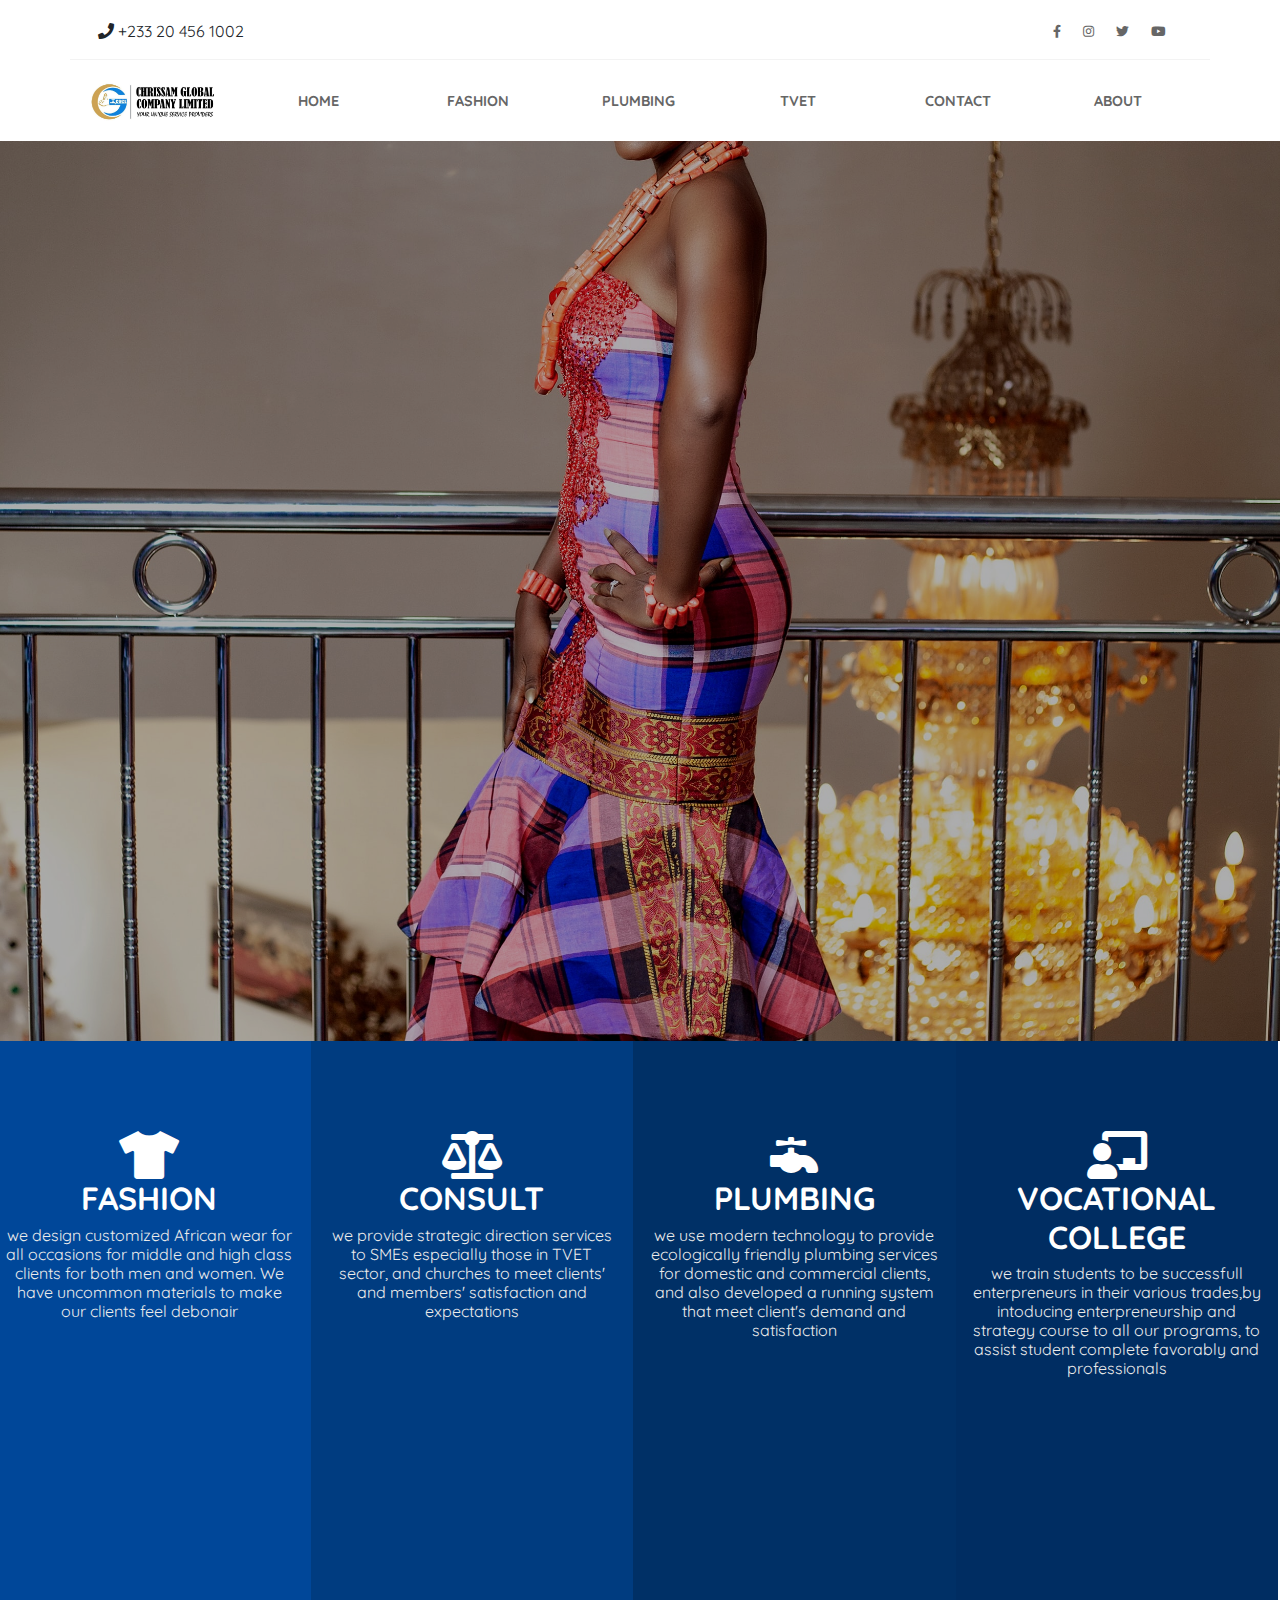
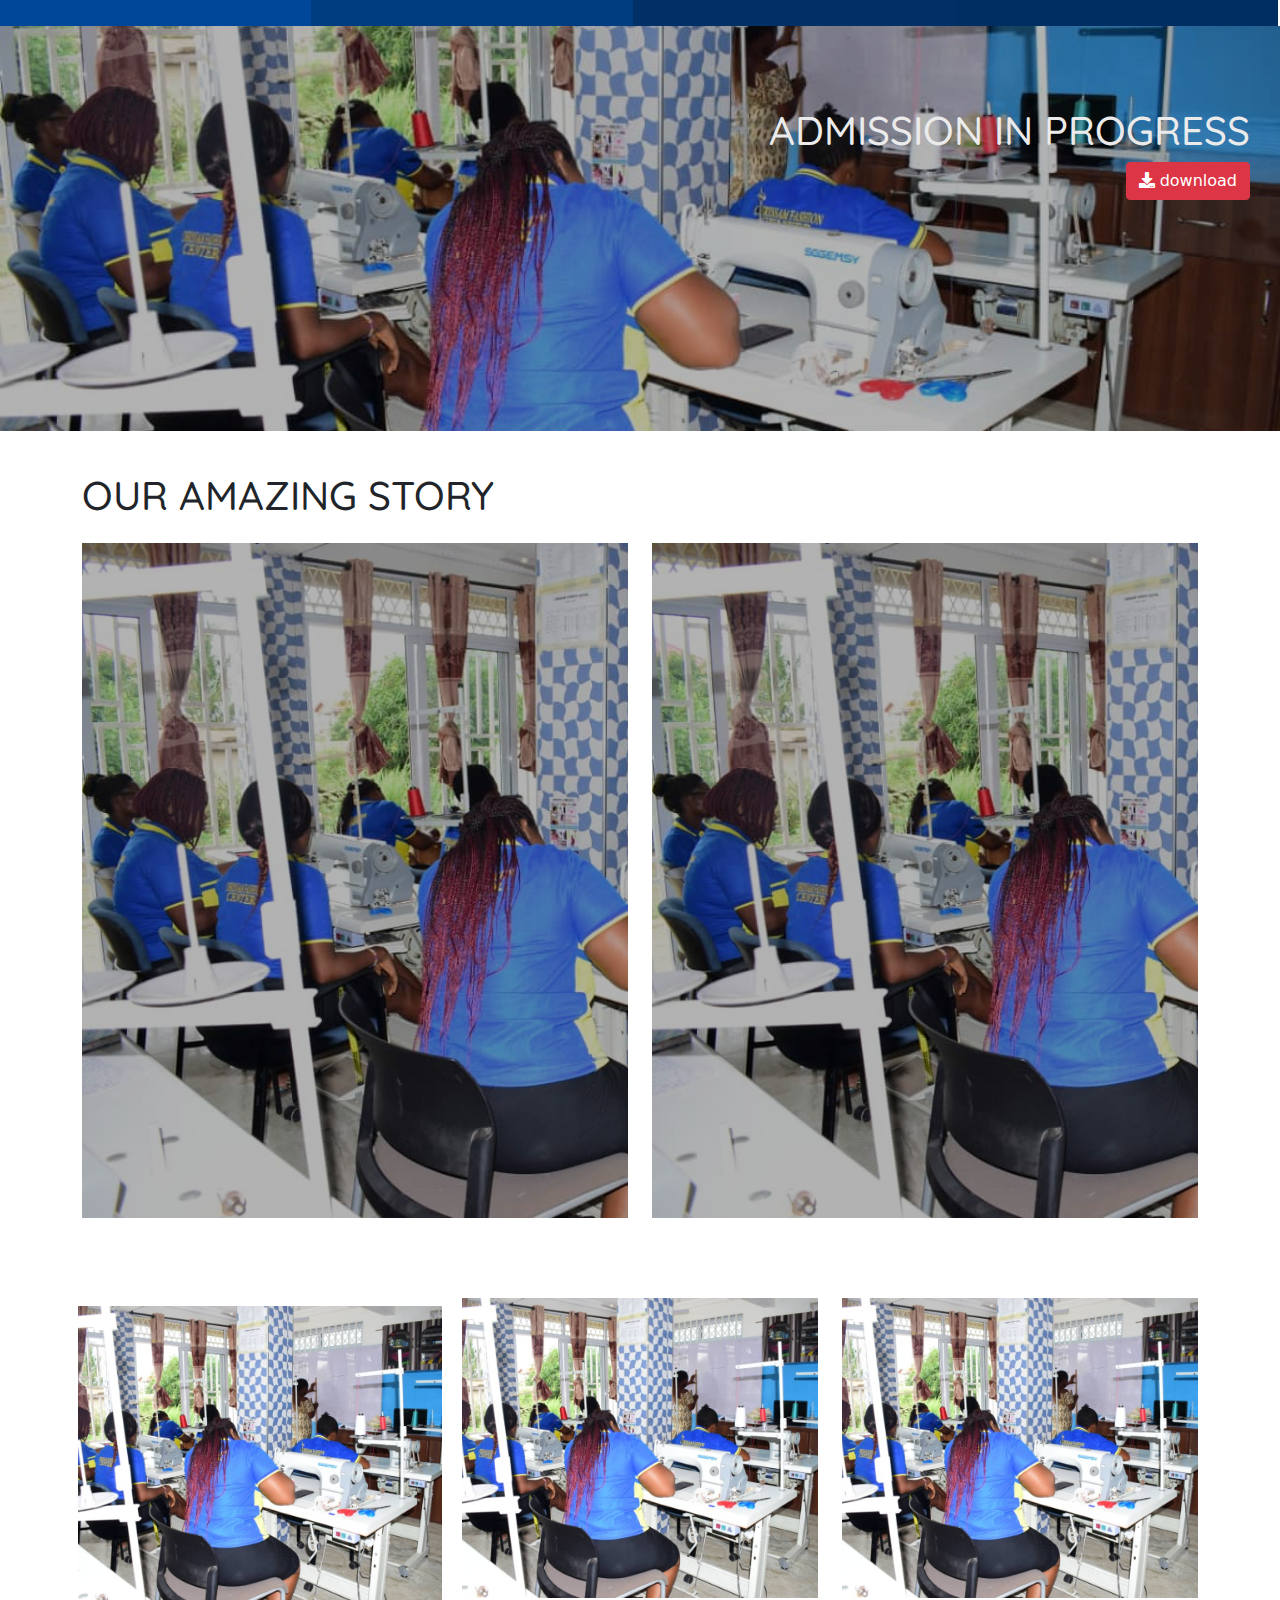
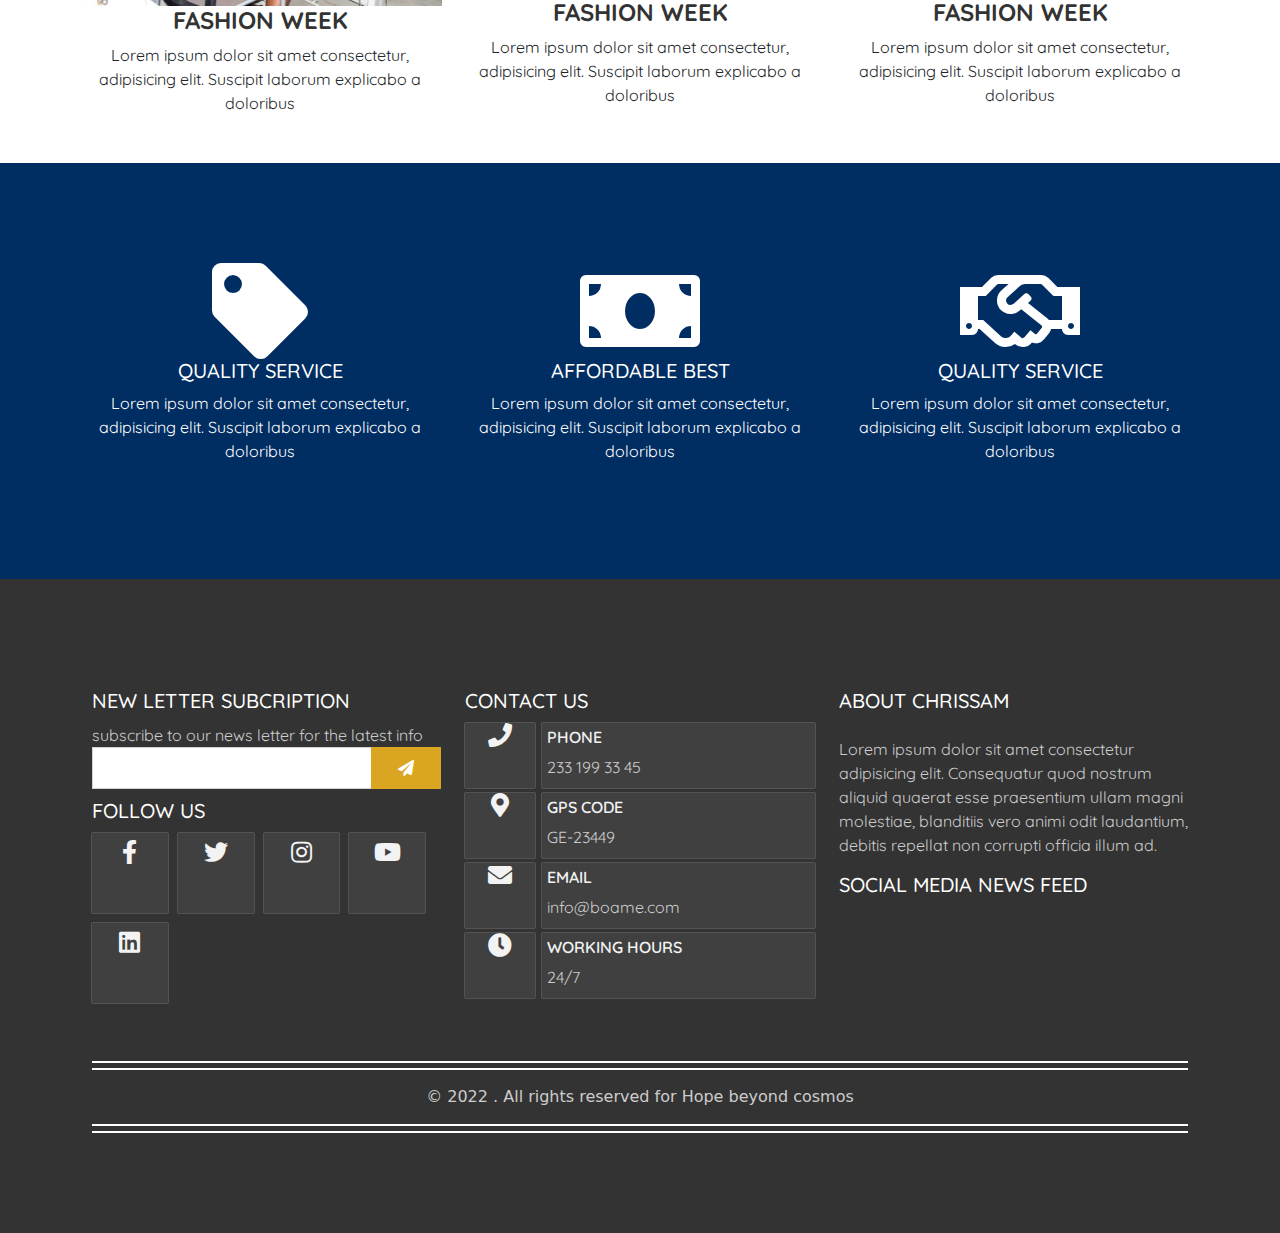
<file: index.html>
<!DOCTYPE html!>
<html>
	  <head>
            <meta charset="utf-8">
            <meta name="viewport" content="width=device-width, initial-scale=1.0">
	        <!--<link href="https://cdn.jsdelivr.net/npm/bootstrap@5.0.2/dist/css/bootstrap.min.css" rel="stylesheet" integrity="sha384-EVSTQN3/azprG1Anm3QDgpJLIm9Nao0Yz1ztcQTwFspd3yD65VohhpuuCOmLASjC" crossorigin="anonymous">-->

            <link href="./css/bootstrap/dist/css/bootstrap.min.css" rel="stylesheet">
            <link rel="stylesheet" type="text/css" href="./css/main.css">
            <link rel="stylesheet" type="text/css" href="./css/fontawesome/css/all.min.css">
            <link href="https://fonts.googleapis.com/css2?family=Cantarell&family=Lora&family=Montserrat:ital,wght@0,400;0,500;0,600;0,700;0,800;0,900;1,100;1,200;1,300;1,500;1,600;1,700;1,800;1,900&family=Oregano:ital@0;1&family=Oswald:wght@300;400;500;600;700&family=Quicksand:wght@300;400&family=Work+Sans:wght@100;500&display=swap" rel="stylesheet">
            <link rel="stylesheet" href="https://cdnjs.cloudflare.com/ajax/libs/animate.css/4.1.1/animate.min.css"/>

	  </head>
	  <body>
	
        <div class="upper-nav" >
               <div class="container">
                     <div class="row p-3" style="border-bottom:1px solid #f3f3f3">
                           <div class="col-md-6 col-6">
                                
                                  <span><i class="fas fa-phone"></i> +233 20 456 1002</span>
                           </div>
                           <div class="col-md-6 col-6 upper-header-social">
                                 <div class="justify-content-end" style="text-align: right;">
                                  <span><i class="fab fa-facebook-f"></i></span>
                                  <span><i class="fab fa-instagram"></i></span>
                                  <span><i class="fab fa-twitter"></i></span>
                                
                                  <span><i class="fab fa-youtube"></i></span>
                                </div>
                           </div>
                     </div>
               </div>
         </div> 
         <div class="navbar navbar-expand-lg navbar-light bg-light" id="header">
                  <div class="container">

                      <a class="navbar-brand" href="#">
                          <img src="./images/logo.jpg" src="logo">
                      </a>
                      <button class="navbar-toggler" type="button" data-bs-toggle="collapse" data-bs-target="#navbarSupportedContent" aria-controls="navbarSupportedContent" aria-expanded="false" aria-label="Toggle navigation">
                          <span class="navbar-toggler-icon"></span>
                      </button>
                      <div class="collapse navbar-collapse justify-content-end" id="navbarSupportedContent">
                           <ul class="navbar-nav">
                                <li class="nav-item">
                                     <a class="nav-link active" aria-current="page" href="#">Home</a>
                                 </li>
                                 <li class="nav-item">
                                       <a class="nav-link" href="#">fashion</a>
                                </li>
                                <li class="nav-item">
                                    <a class="nav-link" href="#">plumbing</a>
                                </li>
                                <li class="nav-item">
                                    <a class="nav-link" href="#">tvet</a>
                                </li>
                                <li class="nav-item">
                                    <a class="nav-link" href="#">contact</a>

                                </li>
                                <li class="nav-item">
                                    <a class="nav-link" href="#">about</a>
                              
                                </li>
                           </ul>
                      </div>
               </div>
         </div>
            <div class="carousel slide carousel-fade" data-bs-ride="carousel">
            	    <div class="carousel-inner">
            	    	      <div class="carousel-item active" style="background-image:url(./images/fash-015.jpg)">
            	    	      	     <div class="carousel-banner-overlay"></div>
            	    	      </div>
            	    	      <div class="carousel-item" style="background-image:url(./images/plb-001.jpg)">
            	    	      	     <div class="carousel-banner-overlay"></div>
            	    	      </div>
            	    	      <div class="carousel-item" style="background-image:url(./images/fash-003.jpg)">
            	    	      	     <div class="carousel-banner-overlay" ></div>
            	    	      </div>
            	    	      <div class="carousel-item">
            	    	      	      <div class="carousel-banner-overlay"></div>
            	    	      </div>
            	    </div>
            </div>

            <div class="services">
            	  <div class="row">
            	         <div class="col-md-3">
            	    	       <div class="services-text fashion">
                                       <i class="fas fa-tshirt"></i>
                                       <h3>Fashion</h3> 
                                       <p>we design customized African wear for all occasions for middle and high class clients for both men and women. We have uncommon materials to make our clients feel debonair</p>     
                               </div>
            	         </div>
            	         <div class="col-md-3">
            	    	       <div class="services-text consult">
                                     <i class="fas fa-balance-scale"></i>
                                     <h3>Consult</h3> 
                                     <p>we provide strategic direction services to SMEs especially those in TVET sector, and churches to meet clients' and members' satisfaction and expectations</p>     
                               </div>
            	         </div>
            	         <div class="col-md-3">
            	    	       <div class="services-text plumbing">
                                     <i class="fas fa-faucet"></i>
                                     <h3>plumbing</h3>
                                     <p>we use modern technology to provide ecologically friendly plumbing services for domestic and commercial clients, and also developed a running system that meet client's demand and satisfaction</p>      
                               </div>
            	         </div>
            	         <div class="col-md-3">
            	    	       <div class="services-text supply">
                                    <i class="fas fa-chalkboard-teacher"></i>
                                    <h3>vocational college</h3>
                                    <p>we train students to be successfull enterpreneurs in their various trades,by intoducing enterpreneurship and strategy course to all our programs, to assist student complete favorably and professionals</p>      
                               </div>
            	         </div>
            	  </div>
            </div>

            <div class="admission-form" style="background-image: url('./images/IMG-20200618-WA0008.jpg');background-repeat: no-repeat;background-size: cover;background-position: center center;height:45vh">
            	
            	   	      <div class="admission-form-overlay">
                                     <h1>
                                           Admission in progress
                                     </h1>   
                                     <button class="btn btn-danger"><i class="fas fa-download"></i> download</button>    
                              </div>
            	   
            </div>

            <div class="web-blog">
            	  <div class="container">
            	  	   <div class="row">
                                  <h1>our amazing story</h1>
            	  	   	     <div class="col-md-6 mt-3">
            	  	   	     	   <div class="web-blog-image" style="background-image: url('./images/IMG-20200618-WA0008.jpg')">
            	  	   	     	   	     <div class="web-blog-image-banner">
            	  	   	     	   	     	
            	  	   	     	   	     </div>
            	  	   	     	   </div>
            	  	   	     </div>
            	  	   	     <div class="col-md-6 mt-3">
            	  	   	     	   <div class="web-blog-image" style="background-image: url('./images/IMG-20200618-WA0008.jpg')">
            	  	   	     	   	     <div class="web-blog-image-banner">
            	  	   	     	   	     	
            	  	   	     	   	     </div>
            	  	   	     	   </div>

            	  	   	     </div>
            	  	   </div>
            	  </div>
            </div>
            <div class="great-works">
            	   <div class="container">
            	   	    <div class="row">
            	   	    	  <div class="col-md-4 p-2">
                                 <div class="great-works-blog">
            	   	    	  	   <div class="great-works-image-banner" style="background-image: url(./images/IMG-20200618-WA0008.jpg);">
            	   	    	  	   	     
            	   	    	  	   </div>
                                       <div class="great-works-details">
                                             <h5>Fashion Week</h5>
                                             <span>Lorem ipsum dolor sit amet consectetur, adipisicing elit. Suscipit laborum explicabo a doloribus</span>
                                       </div>
                                  </div>
            	   	    	  </div>
            	   	    	  <div class="col-md-4">
                                   <div class="great-works-blog">
            	   	    	  	         <div class="great-works-image-banner float-sm-start" style="background-image: url(./images/IMG-20200618-WA0008.jpg);">
            	   	    	  	   	  
            	   	    	  	        </div>
                                        <div class="great-works-details">
                                             <h5>Fashion Week</h5>
                                             <span>Lorem ipsum dolor sit amet consectetur, adipisicing elit. Suscipit laborum explicabo a doloribus</span>
                                       </div>
                                  </div>

            	   	    	  </div>
            	   	    	  <div class="col-md-4">
                                  <div class="great-works-blog">
            	   	    	  	    <div class="great-works-image-banner" style="background-image:url(./images/IMG-20200618-WA0008.jpg);">
            	   	    	  	   	   
            	   	    	  	    </div>
                                        <div class="great-works-details">
                                             <h5>Fashion Week</h5>
                                             <span>Lorem ipsum dolor sit amet consectetur, adipisicing elit. Suscipit laborum explicabo a doloribus</span>
                                       </div>
                                  </div>

            	   	    	  </div>

            	   	    </div>
            	   </div>
            </div>
           <div class="what-we-stand-for">
                   <div class="container">
                          <div class="row">
                                  <div class="col-md-4">
                                         <i class="fas fa-tag"></i>
                                         <h5>quality Service</h5>
                                         <p>Lorem ipsum dolor sit amet consectetur, adipisicing elit. Suscipit laborum explicabo a doloribus</p>
                                  </div>
                                  <div class="col-md-4">
                                         <i class="fas fa-money-bill"></i>
                                         <h5>Affordable best</h5>
                                         <p>Lorem ipsum dolor sit amet consectetur, adipisicing elit. Suscipit laborum explicabo a doloribus</p>
                                  </div>
                                  <div class="col-md-4">
                                        <i class="far fa-handshake"></i>
                                         <h5>quality Service</h5>
                                         <p>Lorem ipsum dolor sit amet consectetur, adipisicing elit. Suscipit laborum explicabo a doloribus</p>
                                  </div>
                          </div>
                   </div>
            </div>
            <div class="footer">
                  <div class="container">
                         <div class="row">
                                  <div class="col-md-4">
                                      <div class="news_letter_subcription">

                                               <h5>New Letter Subcription</h5>
                                               <span>subscribe to our news letter for the latest info</span>
                                               <div class="input-group">
                                                 <input class="form-control" type="email" name="email">
                                                 <button class="btn btn-primary"><i class="fas fa-paper-plane"></i></button>
                                               </div>
                         
                                      </div>  
                                      <div class="follow-us">
                                             <h5>follow us</h5>
                                             <div class="social-media-label">
                                                    <div class="social-media-icon ">
                                                           <i class="fab fa-facebook-f facebook"></i>
                                                    </div>
                                                    <div class="social-media-icon">
                                                        <i class="fab fa-twitter twitter"></i>
                                                    </div>
                                                    <div class="social-media-icon">
                                                        <i class="fab fa-instagram instagram"></i>
                                                    </div>
                                                    <div class="social-media-icon">
                                                        <i class="fab fa-youtube youtube"></i>
                                                    </div>
                                                    <div class="social-media-icon">
                                                        <i class="fab fa-linkedin linkedin"></i>
                                                    </div>
                                                    
                                             </div>
                                      </div>
                                  </div>
                                  <div class="col-md-4">
                                           
                                             <div class="contact-info">
                                                    <h5>Contact US</h5>
                                                    <div class="contact-info-box">
                                                            <div class="contact-info-box-icon">
                                                                   <i class="fas fa-phone"></i>
                                                            </div>
                                                            <div class="contact-info-box-details">
                                                                   <h6>Phone</h6>
                                                                   <span>233  199 33 45</span>
                                                            </div>
                                                    </div>
                                                    <div class="contact-info-box">
                                                        <div class="contact-info-box-icon">
                                                               <i class="fas fa-map-marker-alt"></i>
                                                        </div>
                                                        <div class="contact-info-box-details">
                                                                <h6>GPS Code</h6>
                                                                <span>GE-23449</span>
                                                        </div>
                                                    </div>
                                                    <div class="contact-info-box">
                                                        <div class="contact-info-box-icon">
                                                               <i class="fas fa-envelope"></i>
                                                        </div>
                                                        <div class="contact-info-box-details">
                                                               <h6>Email</h6>
                                                               <span>info@boame.com</span>
                                                        </div>
                                                    </div>
                                                    <div class="contact-info-box">
                                                        <div class="contact-info-box-icon">
                                                               <i class="fas fa-clock"></i>
                                                        </div>
                                                        <div class="contact-info-box-details">
                                                               <h6>Working Hours</h6>
                                                               <span>24/7</span>
                                                        </div>
                                                     </div>
                                             </div>
                                  </div>
                                  <div class="col-md-4">
                                        <h5>About Chrissam</h5>
                                      <div class="about-boame mt-4">

                                             <span>
                                                    Lorem ipsum dolor sit amet consectetur adipisicing elit. Consequatur quod nostrum aliquid quaerat esse praesentium ullam magni molestiae, blanditiis vero animi odit laudantium, debitis repellat non corrupti officia illum ad.
                                             </span>
                                      </div>
                                      <div class="news-feed mt-3">
                                             <h5>Social Media News Feed</h5>
                                      </div>
                                  </div>
                         </div>
                        <div class="row mt-5">            
                             <div class="col-md-12">
                                    <div class="outer">
                                           <div class="inner text-center">
                                                      &copy; 2022 . All rights reserved for Hope beyond cosmos
                                           </div>
                                    </div>
                              </div>
                                
                         </div>
                  </div>
            </div>
	        <!--<script src="https://cdn.jsdelivr.net/npm/bootstrap@5.0.2/dist/js/bootstrap.bundle.min.js" integrity="sha384-MrcW6ZMFYlzcLA8Nl+NtUVF0sA7MsXsP1UyJoMp4YLEuNSfAP+JcXn/tWtIaxVXM" crossorigin="anonymous"></script> --> 	 
            <script src="./css/bootstrap/dist/js/bootstrap.bundle.min.js"></script>    
	  </body>
</html>
</file>
<file: css/main.css>
*{padding:0px;margin:0px}
a,p,span,li{font-family:"Quicksand","Montserrat";font-weight: 400}
h1,h2,h3,h4,h5,h6{text-transform: uppercase;font-family:"Quicksand","Montserrat";}


.upper-nav{padding: 3px;width: 100%;display: block;}
.upper-nav .upper-header-social i{font-size:0.8em;font-weight: 300;}
.upper-nav .upper-header-social span{margin-right: 17px;color: #666}
#header{width:100%;padding:3px;background-color: transparent !important;x-index:10}
#header .navbar-brand{width:15%}
#header .navbar-brand img{width:100%;vertical-align: top;}
#header .collapse.navbar-collapse ul li a{color:#666;padding:5px;width:160px;text-transform: uppercase;text-align:center;font-weight:bold;font-size:0.9em}


.carousel{height:100vh;width:100%;}
.carousel-item{width:100%;height:100vh;background-position: center center;background-repeat: no-repeat;background-size: cover;}
.carousel-item .carousel-banner-overlay{width: 100%;height: 100vh;background-color: rgba(0,0,0,0.3)}

.services .row{width: 100.8%}
.services .col-md-3{padding: 0px;margin: 0px}
.services .services-text{width: 100%;height: 65vh;padding: 90px 15px;text-align: center;}
.services i{font-size: 3.0em;color: #fff}
.services .services-text h3{color: #fff;font-size: 2.0em;font-weight: 700}
.services .services-text p{color: #ebebeb;line-height: 19px;}
.services .services-text.fashion{background-color: #004799;}
.services .services-text.consult{background-color: #003c80;}
.services .services-text.plumbing{background-color: #003066;}
.services .services-text.supply{background-color: #002d62}



.admission-form .admission-form-overlay{background-color: rgba(0,0,0,0.3);width: 100%;height: 45vh;padding:80px 30px;text-align: right;color: #ebebeb}

.web-blog,.great-works{padding: 40px 60px}
.web-blog .web-blog-image-banner{width: 100%;height: 75vh;background-color: rgba(0,0,0,0.3)}
.web-blog .web-blog-image{background-repeat: no-repeat;background-size: cover;backgrpund-position: center center;height: 75vh;width: 100%}

.cat-banner{width:100%;height:95vh;background-size: cover;background-repeat: no-repeat;background-attachment: fixed;}
.cat-banner .cat-banner-overlay{width:100%;height:95vh;background-color: rgba(0,0,0,0.0)}
.category-info{padding:80px 60px;text-align: center;background-color: #004799;}
.category-info i{font-size: 6.0em;color: #f2f2f2}
.category-info h3{color: #fff}
.category-info p{color: #f2f2f2}

.great-works .great-works-image-banner{height:300px;width:100%;background-size:cover;background-position:center center;backgroud-repeat:no-repeat;}
/*.great-works .great-works-image-banner img{width: inherit;height:200px;}*/
.great-works .great-works-details{text-align: center}
.great-works h5{color: #333;font-weight: 700;font-size:1.5em}
.product-page{padding: 120px 0px;}
.product-page .carousel{width: 100%;height: 100vh;}
.product-page .carousel-item{width:100%;height:100vh;background-position: center center;background-repeat: no-repeat;background-size: cover;}
.product-page .view-more{width: 100%;border-bottom: 1px solid #f3f3f3;height: 18vh;padding: 25px 0px}
.product-page .view-more .social-icons{width: 100%;}
.product-page .view-more .social-icons .social{width: 16.2%;height: 10vh;color: #fff;float: left;margin-right: 10px;text-align: center;}
.product-page .view-more .social-icons .social i{margin-top: 16px;font-size:1.5em}
.product-page .view-more .social-icons .social.facebook{background-color:#4267B2}
.product-page .view-more .social-icons .social.twitter{background-color:#1DA1F2}
.product-page .view-more .social-icons .social.instagram{background-color:#405DE6}
.product-page .view-more .social-icons .social.linkedin{background-color: #0A66C2}
.product-page .item-description{padding: 25px 0px;border-top: 1px solid #f3f3f3;border-bottom: 1px solid #f3f3f3}


.what-we-stand-for{background-color: #002d62;padding: 100px 60px;text-align: center;color: #fff}
.what-we-stand-for i{font-size: 6.0em;}


.footer{background-color:#333;padding: 100px 80px}
.footer{background-color:#333}
.footer .news_letter_subcription input{padding:8px;border:1px solid 1px solid #f2f2f2;border-radius:0px}
.footer .news_letter_subcription button{padding:8px;border:none;border-radius:0px;width:20%;background-color:goldenrod}
.footer .contact-info-box{position:relative;display:block;margin-bottom:5px;height:65px;width:100%}
.footer .contact-info-box .contact-info-box-icon,.footer .contact-info-box .contact-info-box-details{position:absolute;height:inherit;}
.footer .contact-info-box .contact-info-box-icon{left:0px;width:20%;background-color: #404040;box-shadow: 0px 0px 1px 0px #f2f2f2;text-align:center;line-height:70px ;color:#f3f3f3}
.footer .contact-info-box .contact-info-box-icon i{font-size:1.5em}
.footer .contact-info-box .contact-info-box-details{right:0px;width:78%;background-color: #404040;margin-left:2px;padding:5px;box-shadow: 0px 0px 1px 0px #f2f2f2;}
.footer .follow-us{margin-top:10px;}
.footer .follow-us .social-media-label{width:100%;margin-top:5px;}

.footer .follow-us .social-media-label .social-media-icon{float:left;margin-right:10px;margin-bottom: 10px;width:21.7%;padding:7px;height:80px;background-color: #404040;;text-align:center;line-height:72px;box-shadow: 0px 0px 1px 0px #f2f2f2;}
.footer .follow-us .social-media-label .social-media-icon i{color:#f3f3f3;font-size:1.5em}
/*.footer .follow-us .social-media-label .social-media-icon i.facebook{color: #4267B2}
.footer .follow-us .social-media-label .social-media-icon i.instagram{color:#405DE6}
.footer .follow-us .social-media-label .social-media-icon i.twitter{color:#1DA1F2}
.footer .follow-us .social-media-label .social-media-icon i.linkedin{color: #0A66C2}
.footer .follow-us .social-media-label .social-media-icon i.youtube{color: #ff0000}*/
.footer h5{margin:10px 0px;color:#fff}

.footer h6{font-size:1.0em;font-weight:600;color:#333;color:#f2f2f2}
.footer span{color:#ccc}
.footer .outer{width:100%;border-top:2px solid #fff;padding:5px 0px;border-bottom:2px solid #fff}
.footer .inner{width:100%;border-top:2px solid #fff;padding:15px 0px;border-bottom:2px solid #fff;color:#ccc}
.footer .outer-lower{padding:5px 0px;}
.footer .inner-lower{padding:15px 0px;color:#ccc}


@media only screen and (min-width:320px) and (max-width:768px){
   #header .navbar-brand img{height: 70px;width: 100%;vertical-align: top;}
   .services .row{width: 100.899%}
   .services .services-text{padding: 40px 15pxheight: 25vh
   .admission-form .admission-form-overlay{padding:30px 30px;}
   .web-blog,.great-works{padding: 40px 10px}	
   .web-blog .web-blog-image-banner{width: 100%;height:50vh;background-color: rgba(0,0,0,0.3)}
   .web-blog .web-blog-image{background-repeat: no-repeat;background-size: cover;backgrpund-position: center center;height: 50vh;width: 100%}
   .great-works .great-works-blog{position: relative;height: 25vh;border-bottom: 1px solid #f3f3f3}
   .great-works .great-works-blog .great-works-image-banner,.great-works .great-works-blog .great-works-details{position:absolute;}
   .great-works .great-works-image-banner{width: 30%;height: 22vh;float: left;}
   .great-works-blog .great-works-details{right: 0px;text-align: left;width: 68%;}
   
   .footer{padding: 20px 15px}
}
</file>
